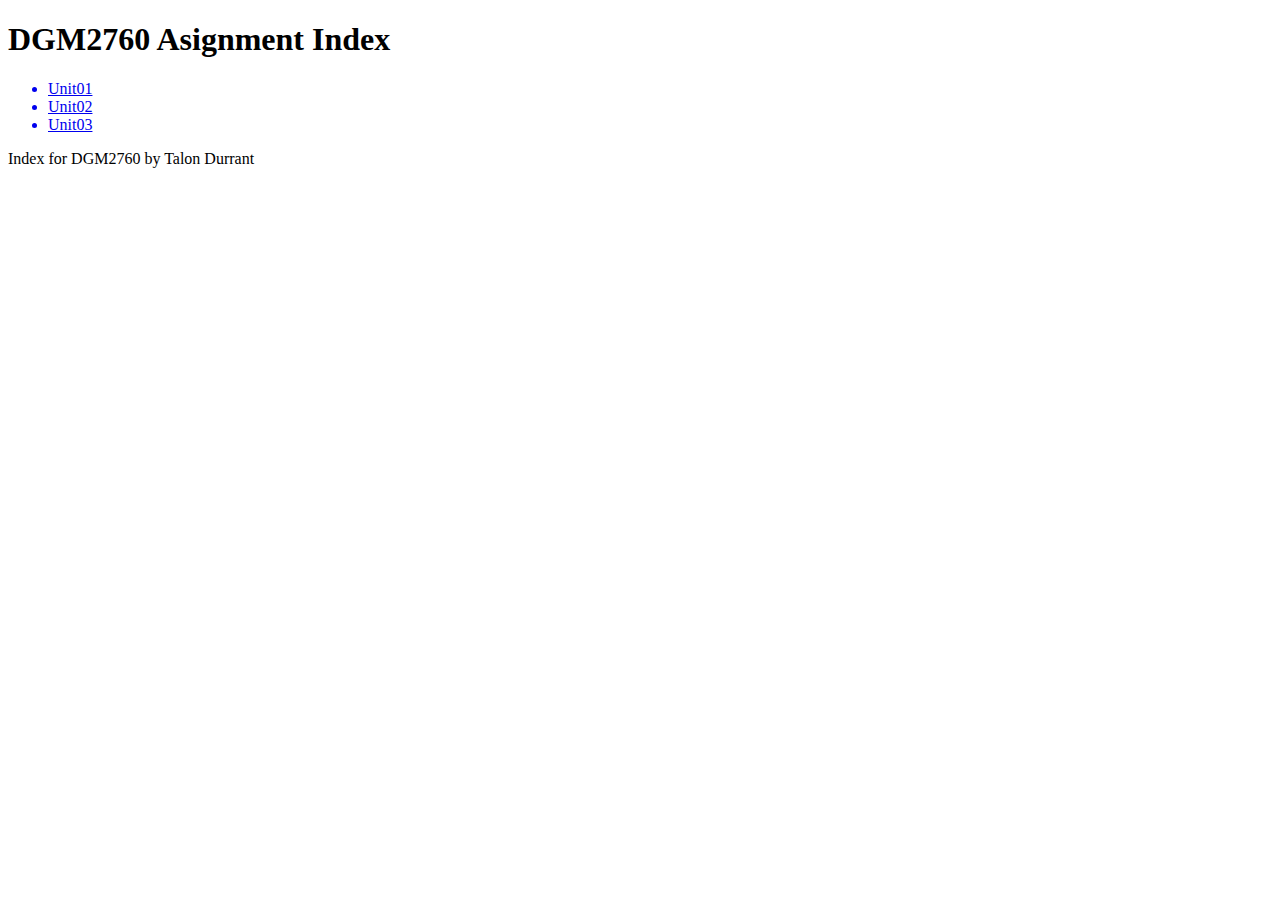
<file: index.html>
<!DOCTYPE html>
<html lang="en">
  <head>
    <meta charset="UTF-8" />
    <meta name="viewport" content="width=device-width, initial-scale=1.0" />
    <meta http-equiv="X-UA-Compatible" content="ie=edge" />

    <title>Talon Durrant - DGM2760</title>
  </head>
  <body>
    <header></header>
    <main>
      <h1>DGM2760 Asignment Index</h1>

      <ul>
        <a href="unit01/index.html" target="_blank"><li>Unit01</li></a>
        <a href="unit02/index.html" target="_blank"><li>Unit02</li></a>
        <a href="unit03/index.html" target="_blank"><li>Unit03</li></a>
      </ul>
    </main>
    <footer>
      <p>Index for DGM2760 by Talon Durrant</p>
    </footer>
  </body>
</html>
</file>
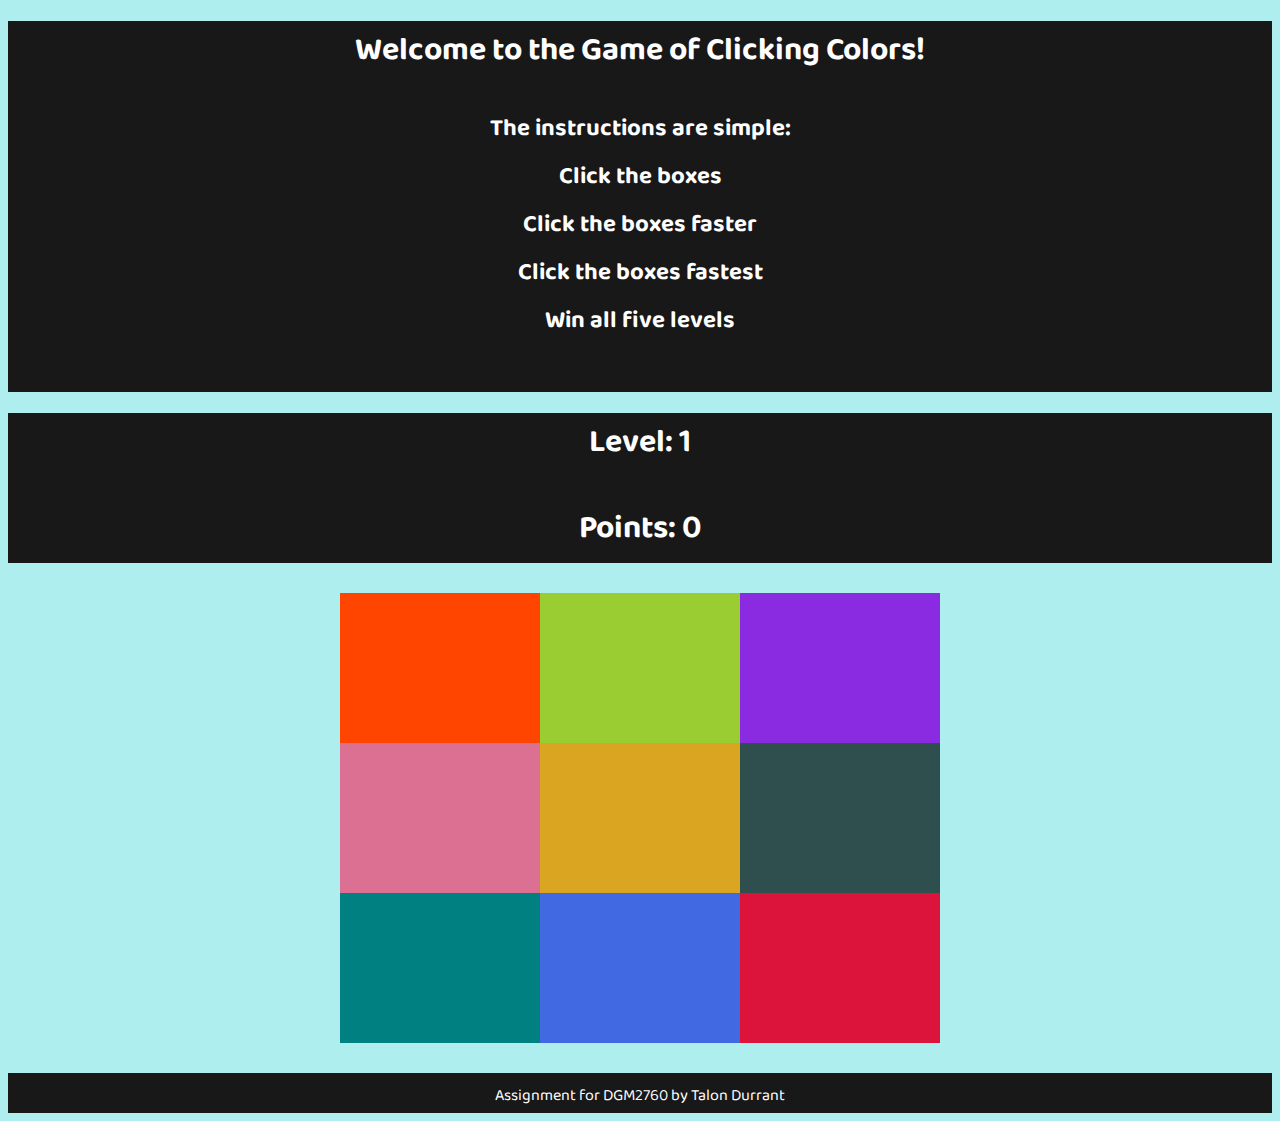
<file: FinalProject/index.html>
<!DOCTYPE html>
<html lang="en">

<head>
  <meta charset="UTF-8" />
  <meta name="viewport" content="width=device-width, initial-scale=1.0" />
  <meta http-equiv="X-UA-Compatible" content="ie=edge" />
  <link href="css/style.css" rel="stylesheet" type="text/css" />
  <link href="https://fonts.googleapis.com/css2?family=Baloo+Bhaina+2&display=swap" rel="stylesheet">
  <title>Final Project</title>
</head>

<body>
  <header>
    <h1>Welcome to the Game of Clicking Colors! <br>
      <h2>The instructions are simple: <br>
        Click the boxes<br>
        Click the boxes faster <br>
        Click the boxes fastest <br>
        Win all five levels <br>
      </h2>
  </header>
  <main>
    <div class="game-data">
      <h1 class="level"></h1>
      <h1 class="points"></h1>
    </div>
    <div class="container">
      <div class="item item--1"></div>
      <div class="item item--2"></div>
      <div class="item item--3"></div>
      <div class="item item--4"></div>
      <div class="item item--5"></div>
      <div class="item item--6"></div>
      <div class="item item--7"></div>
      <div class="item item--8"></div>
      <div class="item item--9"></div>
      <div class="winners-message">
        <h1 class="message">You've done it! Great Job.</h1>
        <h1 class="next-level-ready"></h1>
        <a href=""><img src="images/trophy.png" class="trophy"></a>
        <a class="next-level">Try the next level</a>
      </div>
    </div>

  </main>
  <footer>
    <p>Assignment for DGM2760 by Talon Durrant</p>
  </footer>
  <script type="text/javascript" src="js/main.js"></script>
</body>

</html>
</file>
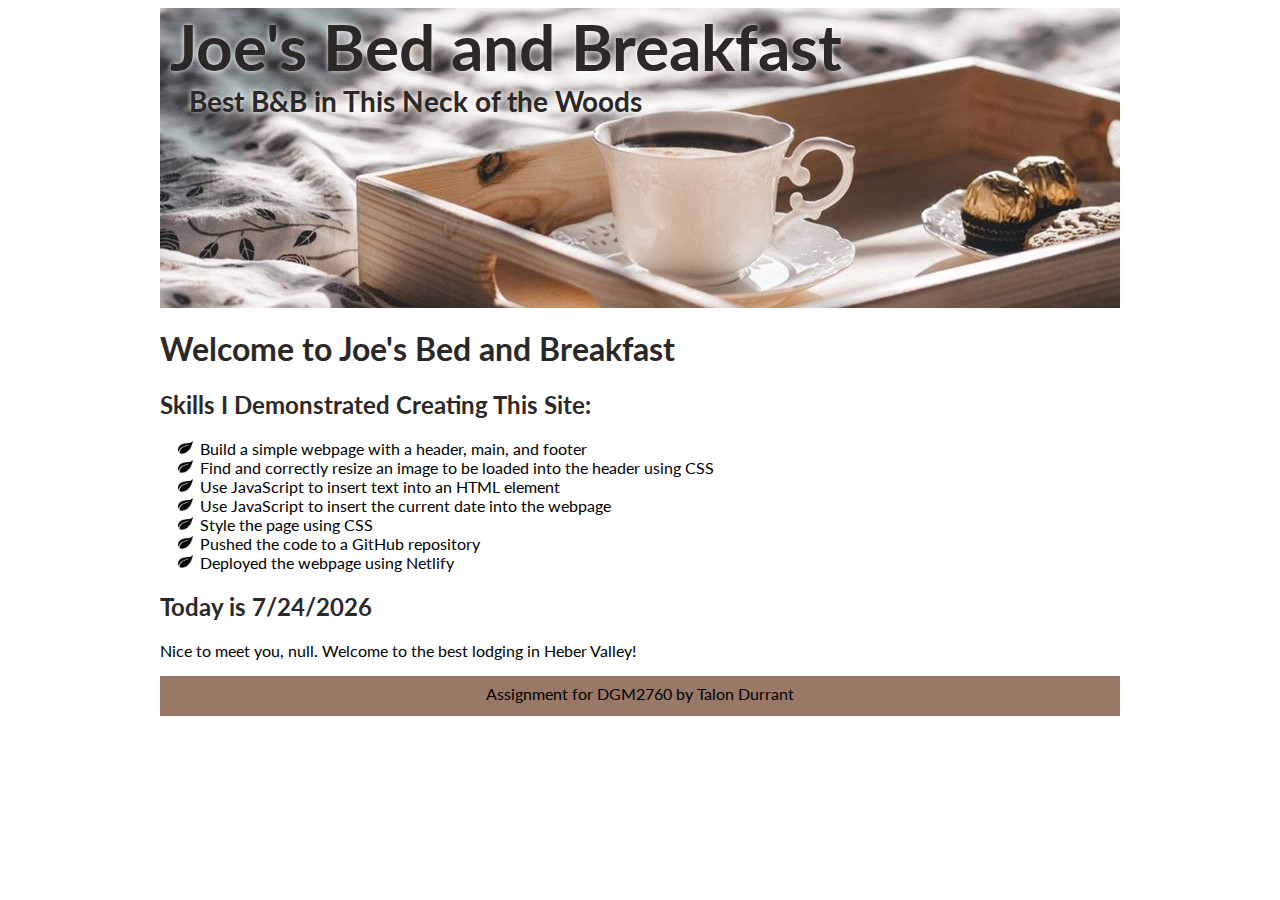
<file: Unit01/index.html>
<!DOCTYPE html>
<html lang="en">
<head>
    <meta charset="UTF-8">
    <meta name="viewport" content="width=device-width, initial-scale=1.0">
    <meta http-equiv="X-UA-Compatible" content="ie=edge">
    <link href="css/style.css" rel="stylesheet" type="text/css" />
    <link href="https://fonts.googleapis.com/css?family=Lato&display=swap" rel="stylesheet">
    <title>01 - Joe's Bed and Breakfast</title>
</head>
<body>
   <header>
        <h1 id="companyName"></h1>
        <h2></h2>
   </header>
   <main>
       <h1>Welcome to Joe's Bed and Breakfast</h1>
       <h2>Skills I Demonstrated Creating This Site:</h2>
       <ul>
           <li>Build a simple webpage with a header, main, and footer</li>
           <li>Find and correctly resize an image to be loaded into the header using CSS</li>
           <li>Use JavaScript to insert text into an HTML element</li>
           <li>Use JavaScript to insert the current date into the webpage</li>
           <li>Style the page using CSS</li>
           <li>Pushed the code to a GitHub repository</li>
           <li>Deployed the webpage using Netlify</li>
       </ul>
       <h2>
           Today is 
           <script>
               let theDate = new Date()
               document.write(theDate.toLocaleDateString())
           </script>

       </h2>

       <p id="greeting"></p>
   </main>
   <footer>
       <p>Assignment for DGM2760 by Talon Durrant</p>
   </footer>
   <script type="text/javascript" src="js/main.js"></script> 
</body>
</html>
</file>
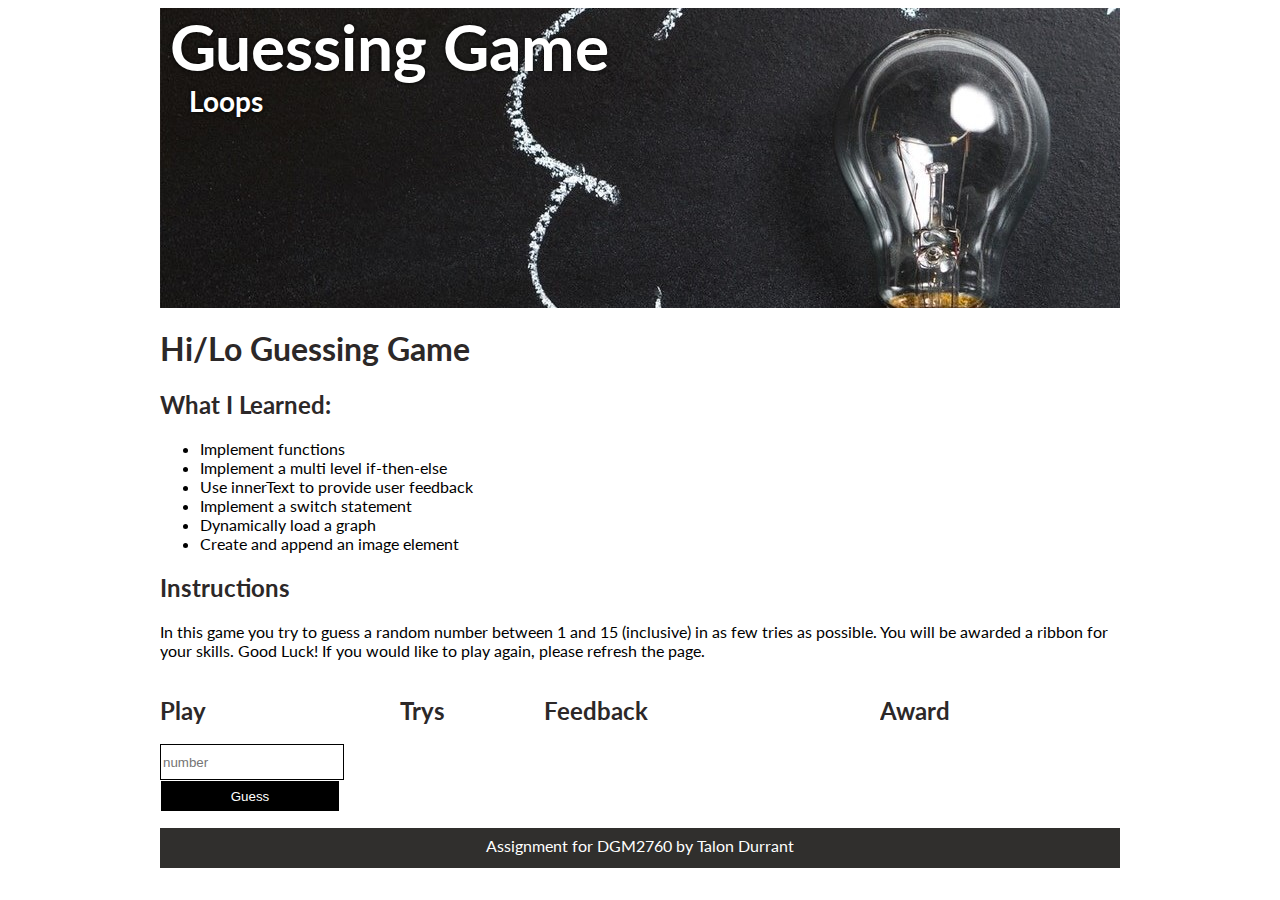
<file: Unit03/index.html>
<!DOCTYPE html>
<html lang="en">
  <head>
    <meta charset="UTF-8" />
    <meta name="viewport" content="width=device-width, initial-scale=1.0" />
    <meta http-equiv="X-UA-Compatible" content="ie=edge" />
    <link href="css/style.css" rel="stylesheet" type="text/css" />
    <link
      href="https://fonts.googleapis.com/css?family=Lato&display=swap"
      rel="stylesheet"
    />
    <title>03 - Guessing Game</title>
  </head>
  <body>
    <header>
      <h1></h1>
      <h2></h2>
    </header>
    <main>
      <h1>Hi/Lo Guessing Game</h1>
      <h2>What I Learned:</h2>
      <ul>
        <li>Implement functions</li>
        <li>Implement a multi level if-then-else</li>
        <li>Use innerText to provide user feedback</li>
        <li>Implement a switch statement</li>
        <li>Dynamically load a graph</li>
        <li>Create and append an image element</li>
      </ul>

      <h2>Instructions</h2>
      <p>
        In this game you try to guess a random number between 1 and 15 (inclusive) in as few
        tries as possible. You will be awarded a ribbon for your skills. Good
        Luck! If you would like to play again, please refresh the page.
      </p>

      <div class="game">
      <div class="play">
        <h2>Play</h2>
        <input id="guess" type="number" placeholder="number" />
        <button onclick="evalGuess()">Guess</button>
      </div>
      <div class="trys">
        <h2>Trys</h2>
        <p></p>
      </div>
      <div class="feedback">
        <h2>Feedback</h2>
        <p></p>
      </div>
      <div class="award">
        <h2>Award</h2>
      </div>
    </div>
    </main>
    <footer>
      <p>Assignment for DGM2760 by Talon Durrant</p>
    </footer>
    <script type="text/javascript" src="js/main.js"></script>
  </body>
</html>
</file>
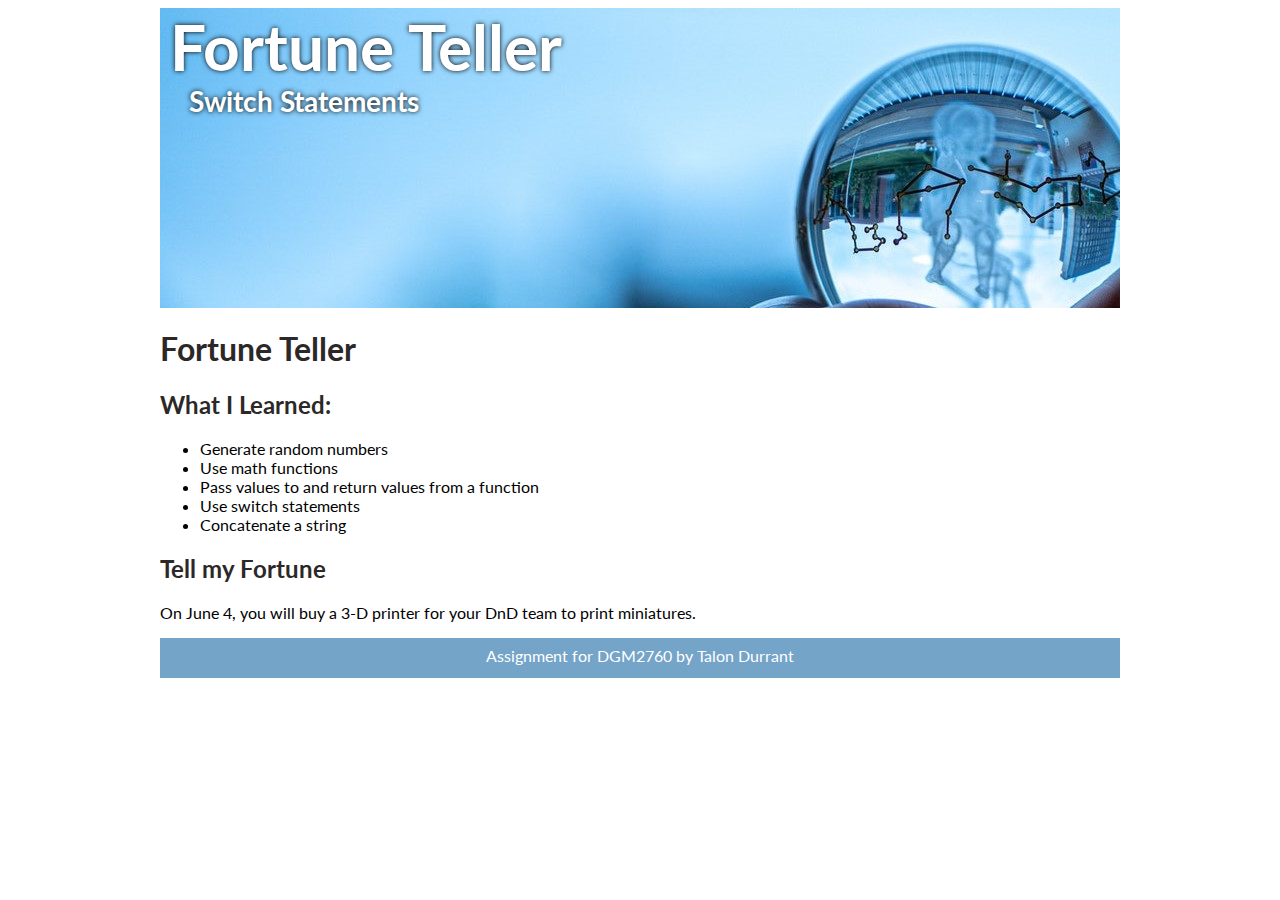
<file: Unit04/index.html>
<!DOCTYPE html>
<html lang="en">
  <head>
    <meta charset="UTF-8" />
    <meta name="viewport" content="width=device-width, initial-scale=1.0" />
    <meta http-equiv="X-UA-Compatible" content="ie=edge" />
    <link href="css/style.css" rel="stylesheet" type="text/css" />
    <link
      href="https://fonts.googleapis.com/css?family=Lato&display=swap"
      rel="stylesheet"
    />
    <title>04 - Fortune Teller</title>
  </head>
  <body>
    <header>
      <h1></h1>
      <h2></h2>
    </header>
    <main>
      <h1>Fortune Teller</h1>
      <h2>What I Learned:</h2>
      <ul>
        <li>Generate random numbers</li>
        <li>Use math functions</li>
        <li>Pass values to and return values from a function</li>
        <li>Use switch statements</li>
        <li>Concatenate a string</li>
      </ul>

      <h2>Tell my Fortune</h2>
      <p id="fortune"></p>
    </main>
    <footer>
      <p>Assignment for DGM2760 by Talon Durrant</p>
    </footer>
    <script type="text/javascript" src="js/main.js"></script>
  </body>
</html>
</file>
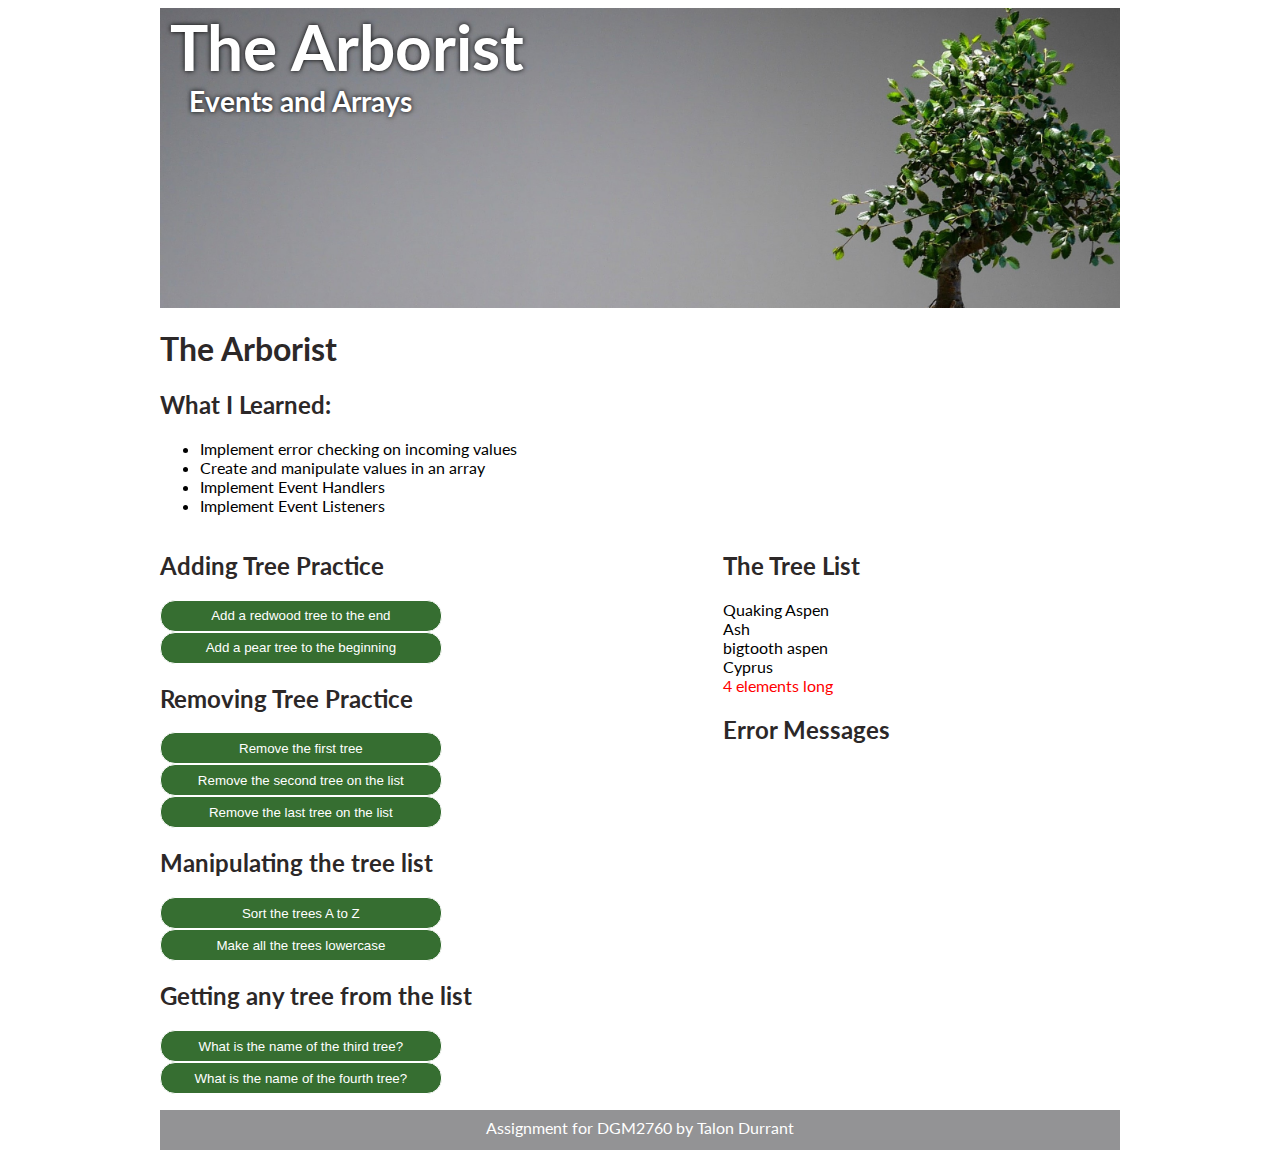
<file: Unit05/index.html>
<!DOCTYPE html>
<html lang="en">
  <head>
    <meta charset="UTF-8" />
    <meta name="viewport" content="width=device-width, initial-scale=1.0" />
    <meta http-equiv="X-UA-Compatible" content="ie=edge" />
    <link href="css/style.css" rel="stylesheet" type="text/css" />
    <link
      href="https://fonts.googleapis.com/css?family=Lato&display=swap"
      rel="stylesheet"
    />
    <title>05 - The Arborist</title>
  </head>
  <body>
    <header>
      <h1></h1>
      <h2></h2>
    </header>
    <main>
      <h1>The Arborist</h1>
      <h2>What I Learned:</h2>
      <ul>
        <li>Implement error checking on incoming values</li>
        <li>Create and manipulate values in an array</li>
        <li>Implement Event Handlers</li>
        <li>Implement Event Listeners</li>
      </ul>
      <div class="flex">
        <div>
          <h2>Adding Tree Practice</h2>
          <button id="add_redwood">Add a redwood tree to the end</button>
          <button id="add_pear">Add a pear tree to the beginning</button>

          <h2>Removing Tree Practice</h2>
          <button id="remove_tree1">Remove the first tree</button>
          <button id="remove_tree2">Remove the second tree on the list</button>
          <button id="remove_treeLast">Remove the last tree on the list</button>

          <h2>Manipulating the tree list</h2>
          <button id="sortTrees">Sort the trees A to Z</button>
          <button id="lowerTrees">Make all the trees lowercase</button>

          <h2>Getting any tree from the list</h2>
          <button id="showName3">What is the name of the third tree?</button>
          <button id="showName4">What is the name of the fourth tree?</button>
        </div>
        <div>
          <h2>The Tree List</h2>
          <div id="displayResults"></div>
          <h2>Error Messages</h2>
          <div id="error"></div>
        </div>
      </div>
    </main>
    <footer>
      <p>Assignment for DGM2760 by Talon Durrant</p>
    </footer>
    <script type="text/javascript" src="js/main.js"></script>
  </body>
</html>
</file>
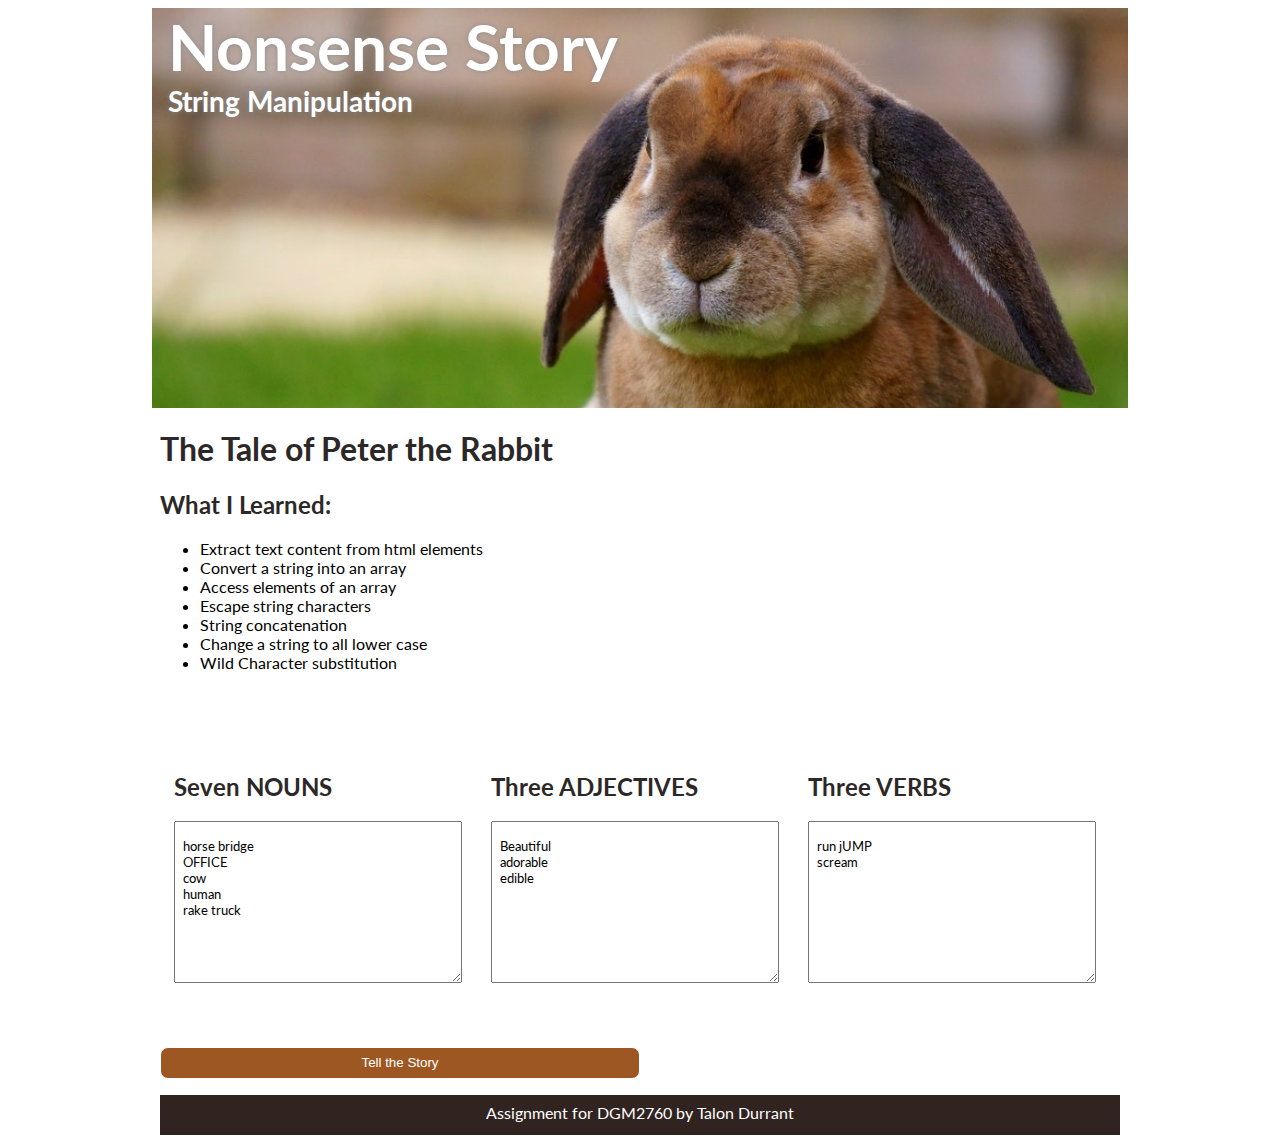
<file: Unit06/index.html>
<!DOCTYPE html>
<html lang="en">
  <head>
    <meta charset="UTF-8" />
    <meta name="viewport" content="width=device-width, initial-scale=1.0" />
    <meta http-equiv="X-UA-Compatible" content="ie=edge" />
    <link href="css/style.css" rel="stylesheet" type="text/css" />
    <link
      href="https://fonts.googleapis.com/css?family=Lato&display=swap"
      rel="stylesheet"
    />
    <title>06 - Nonsense Story</title>
  </head>
  <body>
    <header>
      <h1></h1>
      <h2></h2>
    </header>
    <main>
      <h1>The Tale of Peter the Rabbit</h1>
      <h2>What I Learned:</h2>
      <ul>
        <li>Extract text content from html elements</li>
        <li>Convert a string into an array</li>
        <li>Access elements of an array</li>
        <li>Escape string characters</li>
        <li>String concatenation</li>
        <li>Change a string to all lower case</li>
        <li>Wild Character substitution</li>
      </ul>
      <div class="flex-container">
      <div class="flex">
        <h2>Seven NOUNS</h2>
          <textarea id="noun">
horse bridge
OFFICE
cow
human
rake truck

          </textarea>
      </div>
      <div class="flex">
        <h2>Three ADJECTIVES</h2>
          <textarea id="adjective">
Beautiful
adorable
edible
      
          </textarea>
      </div>
      <div class="flex">
        <h2>Three VERBS</h2>
          <textarea id="verb">
run jUMP
scream
            
          </textarea>
      </div>
      </div>
        <button onclick="tellStory()">Tell the Story</button>

<p id="story"></p>

    </main>
    <footer>
      <p>Assignment for DGM2760 by Talon Durrant</p>
    </footer>
    <script type="text/javascript" src="js/main.js"></script>
  </body>
</html>
</file>
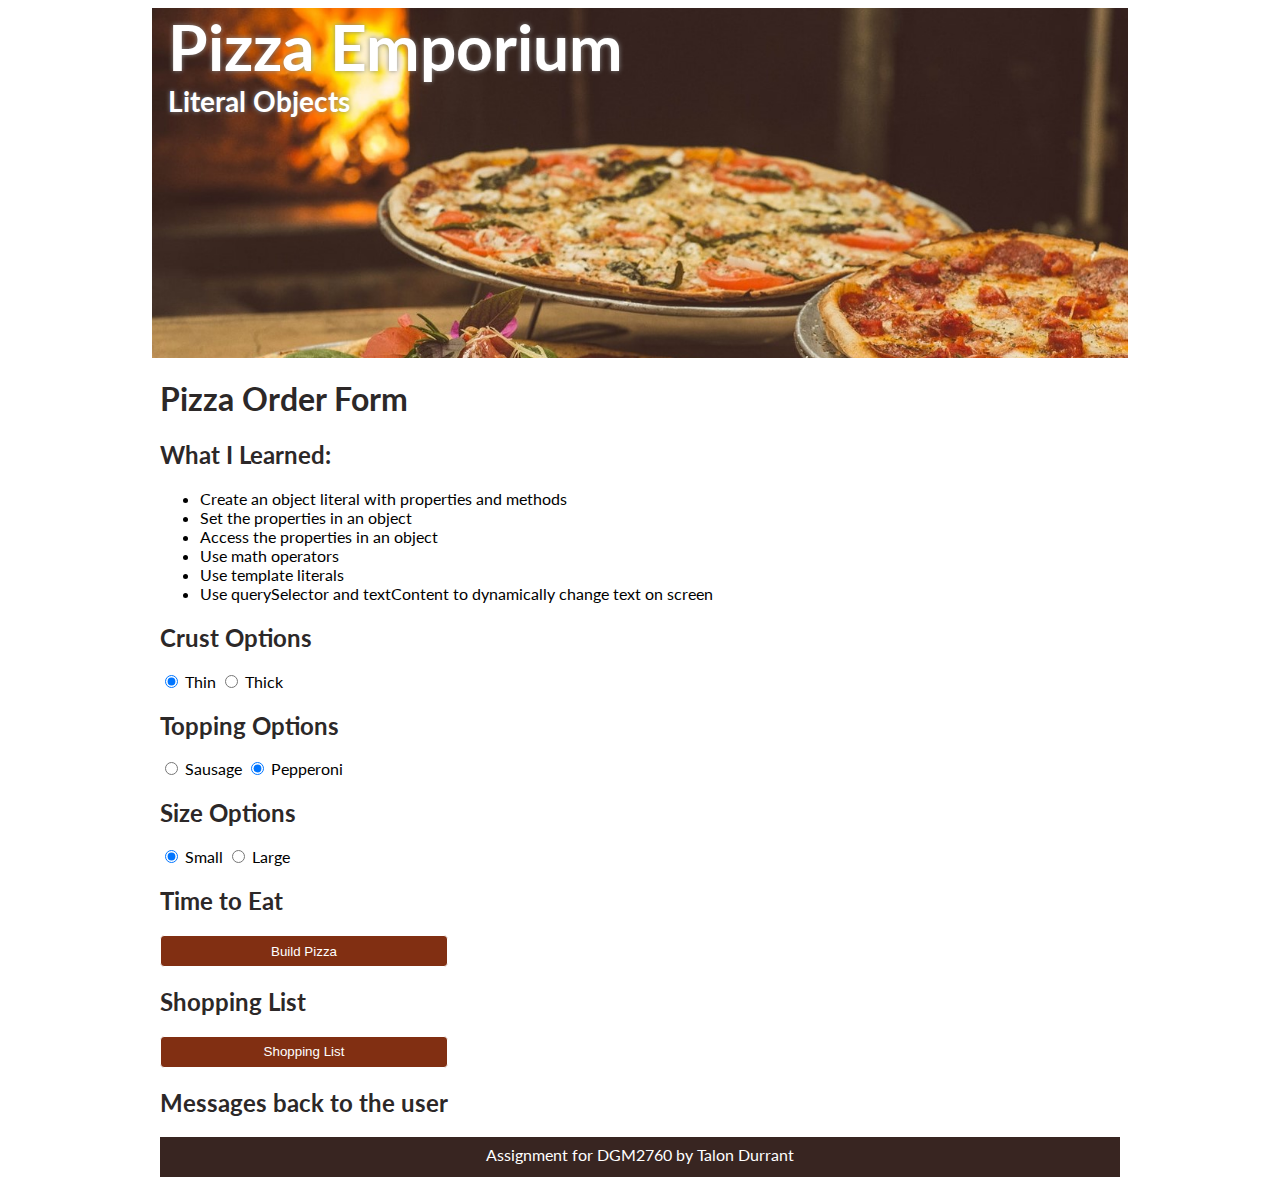
<file: Unit07/index.html>
<!DOCTYPE html>
<html lang="en">
  <head>
    <meta charset="UTF-8" />
    <meta name="viewport" content="width=device-width, initial-scale=1.0" />
    <meta http-equiv="X-UA-Compatible" content="ie=edge" />
    <link href="css/style.css" rel="stylesheet" type="text/css" />
    <link
      href="https://fonts.googleapis.com/css?family=Lato&display=swap"
      rel="stylesheet"
    />
    <title>07 - Pizza Emporium</title>
  </head>
  <body>
    <header>
      <h1></h1>
      <h2></h2>
    </header>
    <main>
      <h1>Pizza Order Form</h1>
      <h2>What I Learned:</h2>
      <ul>
        <li>Create an object literal with properties and methods</li>
        <li>Set the properties in an object</li>
        <li>Access the properties in an object</li>
        <li>Use math operators</li>
        <li>Use template literals</li>
        <li>Use querySelector and textContent to dynamically change text on screen</li>
      </ul>
        <h2>Crust Options</h2>
        <input type="radio" id="thin" name="crust" value="thin" checked>
          <label for="thin">Thin</label>
          <input type="radio" id="thick" name="crust" value="thick">
          <label for="thick">Thick</label>
          <h2>Topping Options</h2>
          <input type="radio" id="sausage" name="topping" value="sausage">
            <label for="thin">Sausage</label>
            <input type="radio" id="pepperoni" name="topping" value="pepperoni" checked>
            <label for="thick">Pepperoni</label>
            <h2>Size Options</h2>
        <input type="radio" id="small" name="size" value="small" checked>
          <label for="thin">Small</label>
          <input type="radio" id="large" name="size" value="large">
          <label for="thick">Large</label>

        <h2>Time to Eat</h2>
        <button id="buildPizza">Build Pizza</button>
        <h2>Shopping List</h2>
        <button id="shoppingList">Shopping List</button>
        <h2>Messages back to the user</h2>
        <p id="message"></p>
    </main>
    <footer>
      <p>Assignment for DGM2760 by Talon Durrant</p>
    </footer>
    <script type="text/javascript" src="js/main.js"></script>
  </body>
</html>
</file>
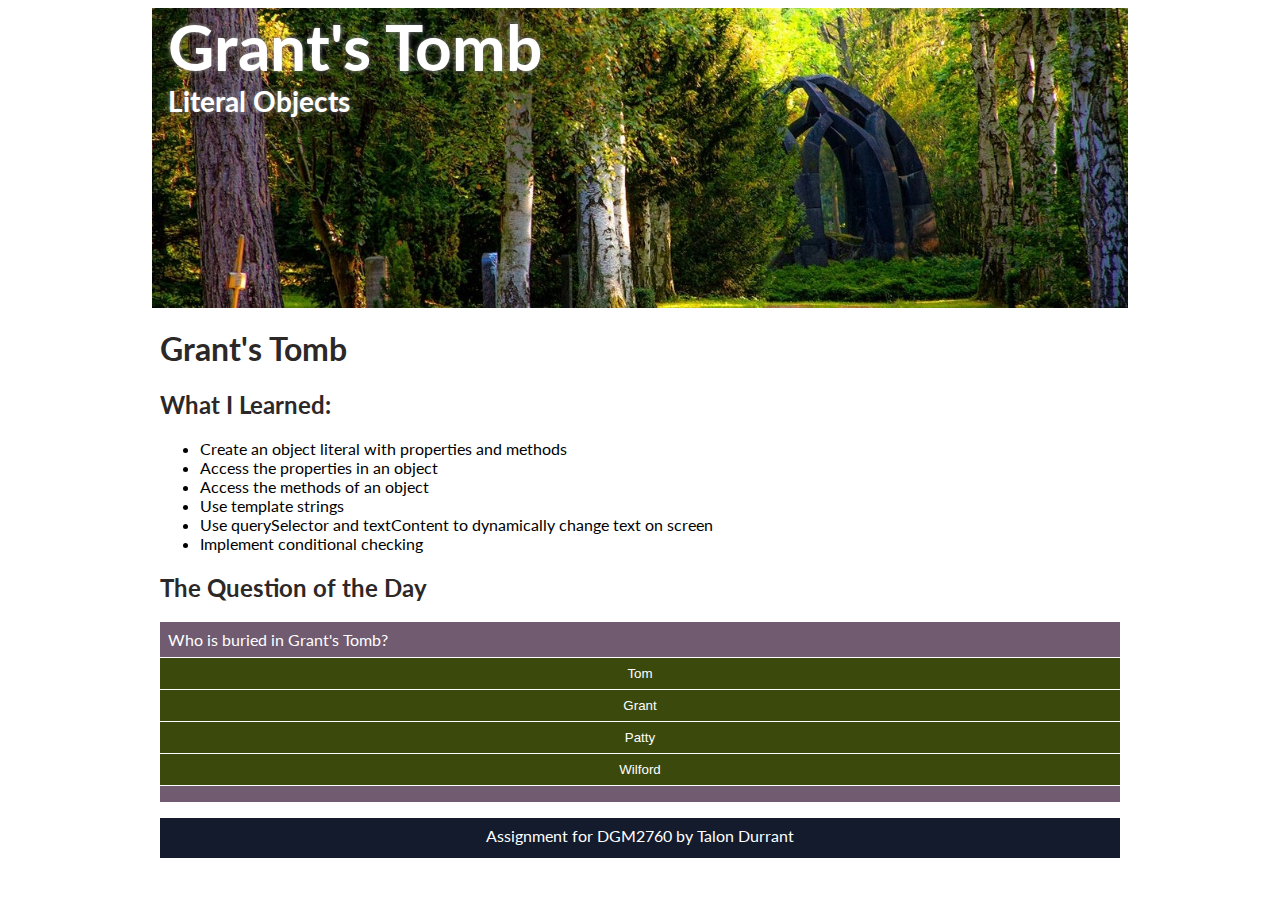
<file: Unit08/index.html>
<!DOCTYPE html>
<html lang="en">
  <head>
    <meta charset="UTF-8" />
    <meta name="viewport" content="width=device-width, initial-scale=1.0" />
    <meta http-equiv="X-UA-Compatible" content="ie=edge" />
    <link href="css/style.css" rel="stylesheet" type="text/css" />
    <link
      href="https://fonts.googleapis.com/css?family=Lato&display=swap"
      rel="stylesheet"
    />
    <title>08 - Grant's Tomb</title>
  </head>
  <body>
    <header>
      <h1></h1>
      <h2></h2>
    </header>
    <main>
      <h1>Grant's Tomb</h1>
      <h2>What I Learned:</h2>
      <ul>
        <li>Create an object literal with properties and methods</li>
        <li>Access the properties in an object</li>
        <li>Access the methods of an object</li>
        <li>Use template strings</li>
        <li>Use querySelector and textContent to dynamically change text on screen</li>
        <li>Implement conditional checking</li>
      </ul>

        <h2>The Question of the Day</h2>

        <div id="stem"></div>
          <button class="answer1"></button>
          <button class="answer2"></button>
          <button class="answer3"></button>
          <button class="answer4"></button>
          <div class="feedback"></div>
  

    </main>
    <footer>
      <p>Assignment for DGM2760 by Talon Durrant</p>
    </footer>
    <script type="text/javascript" src="js/main.js"></script>
  </body>
</html>
</file>
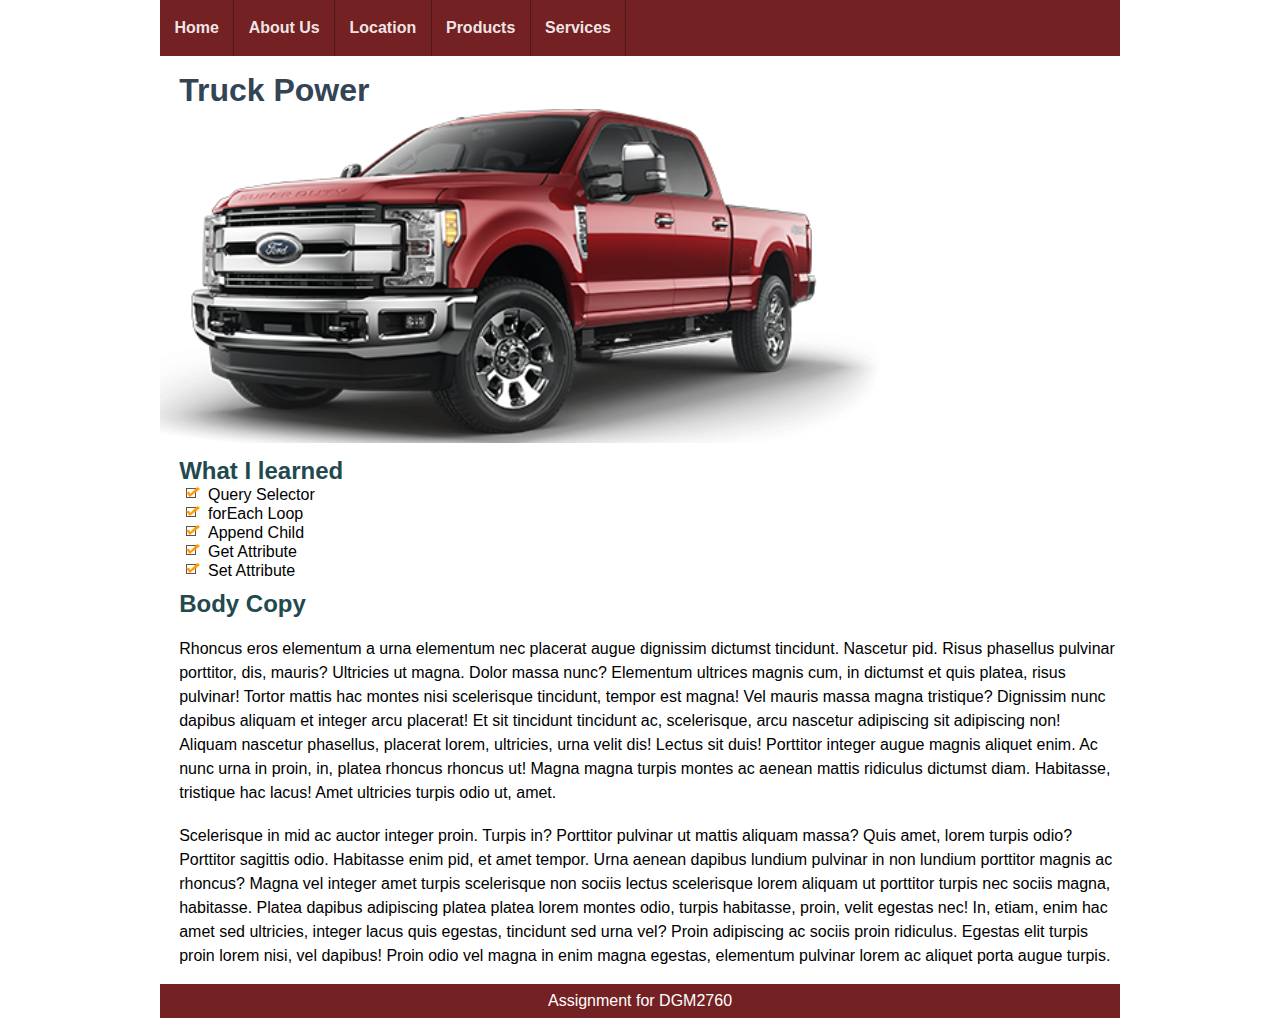
<file: Unit09/index.html>
<!doctype html>
<html>
<head>
<!-- TELLS PHONES NOT TO LIE ABOUT THEIR WIDTH -->
<meta name="viewport" content="width=device-width, initial-scale=1, maximum-scale=1">
<meta charset="UTF-8">
<title>09 - Menu Duplication</title>
<link href="css/styles.css" rel="stylesheet" type="text/css">

</head>

<body>
<div class="smallMenuLink"><a href="#smallNavArea">MENU</a></div>


<nav>
<ul id="primaryNavigation">
<li><a href="index.html">Home</a></li>
<li><a href="about.html">About Us</a></li>
<li><a href="location.html">Location</a></li>
<li><a href="products.html">Products</a></li>
<li><a href="services.html">Services</a></li>
</ul>
<div class="keepOpen"></div>
</nav>


<main>
<h1>Truck Power</h1>
<img class="myPhoto" src="images/truck.png">
<h2>What I learned</h2>
<ul class="objectives">
<li>Query Selector</li>
<li>forEach Loop</li>
<li>Append Child</li>
<li>Get Attribute</li>
<li>Set Attribute</li>
</ul>

<h2>Body Copy</h2>
<p>Rhoncus eros elementum a urna elementum nec placerat augue dignissim dictumst tincidunt. Nascetur pid. Risus phasellus pulvinar porttitor, dis, mauris? Ultricies ut magna. Dolor massa nunc? Elementum ultrices magnis cum, in dictumst et quis platea, risus pulvinar! Tortor mattis hac montes nisi scelerisque tincidunt, tempor est magna! Vel mauris massa magna tristique? Dignissim nunc dapibus aliquam et integer arcu placerat! Et sit tincidunt tincidunt ac, scelerisque, arcu nascetur adipiscing sit adipiscing non! Aliquam nascetur phasellus, placerat lorem, ultricies, urna velit dis! Lectus sit duis! Porttitor integer augue magnis aliquet enim. Ac nunc urna in proin, in, platea rhoncus rhoncus ut! Magna magna turpis montes ac aenean mattis ridiculus dictumst diam. Habitasse, tristique hac lacus! Amet ultricies turpis odio ut, amet.</p>

<p>Scelerisque in mid ac auctor integer proin. Turpis in? Porttitor pulvinar ut mattis aliquam massa? Quis amet, lorem turpis odio? Porttitor sagittis odio. Habitasse enim pid, et amet tempor. Urna aenean dapibus lundium pulvinar in non lundium porttitor magnis ac rhoncus? Magna vel integer amet turpis scelerisque non sociis lectus scelerisque lorem aliquam ut porttitor turpis nec sociis magna, habitasse. Platea dapibus adipiscing platea platea lorem montes odio, turpis habitasse, proin, velit egestas nec! In, etiam, enim hac amet sed ultricies, integer lacus quis egestas, tincidunt sed urna vel? Proin adipiscing ac sociis proin ridiculus. Egestas elit turpis proin lorem nisi, vel dapibus! Proin odio vel magna in enim magna egestas, elementum pulvinar lorem ac aliquet porta augue turpis.</p>



</main>
<nav id="smallNavArea"></nav>
<footer>
<p>Assignment for DGM2760</p>
</footer>

</body>
<script type="text/javascript" src="js/main.js"></script>
</html>
</file>
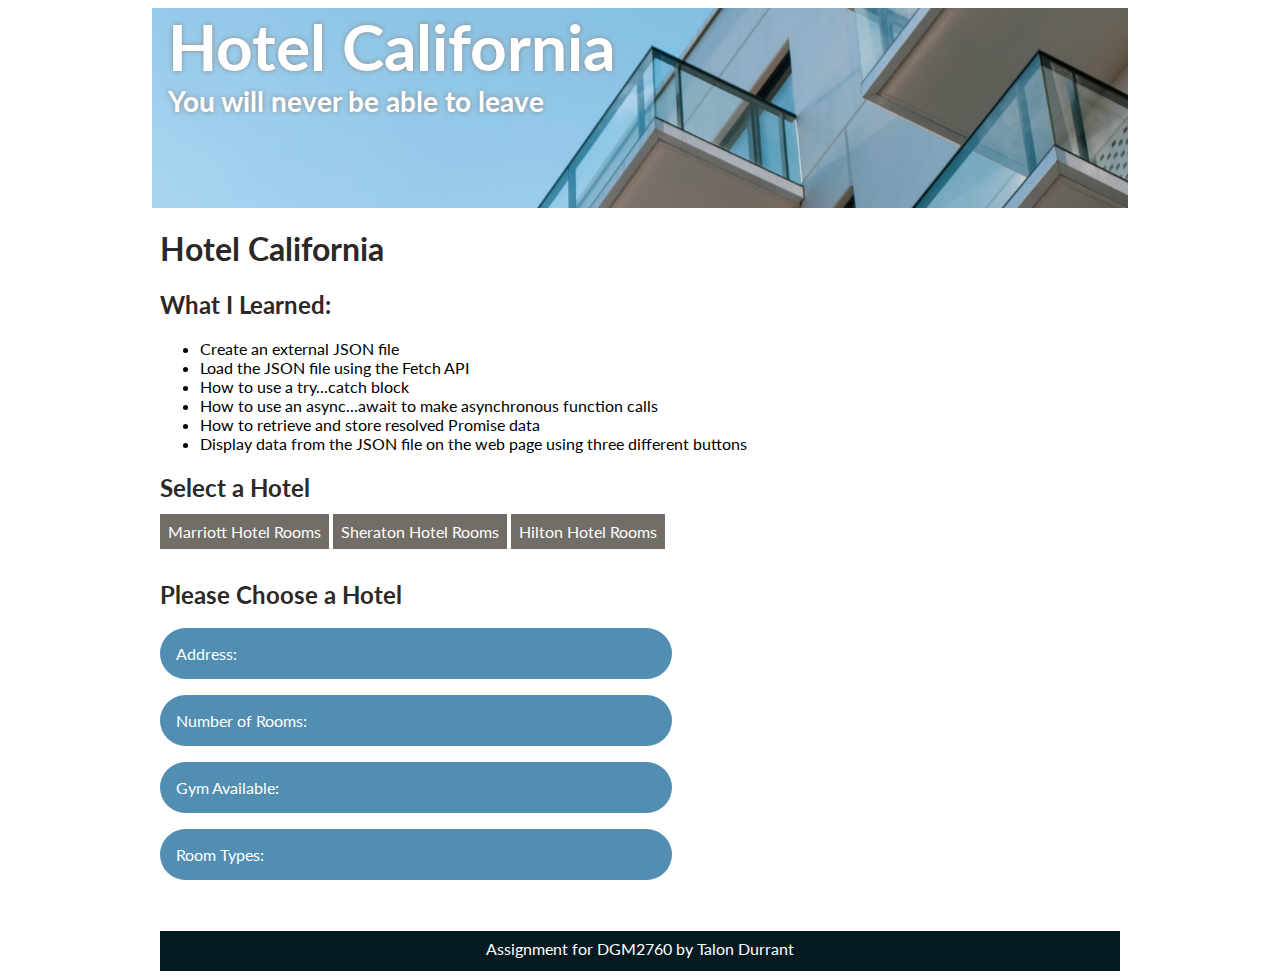
<file: Unit10/index.html>
<!DOCTYPE html>
<html lang="en">
  <head>
    <meta charset="UTF-8" />
    <meta name="viewport" content="width=device-width, initial-scale=1.0" />
    <meta http-equiv="X-UA-Compatible" content="ie=edge" />
    <link href="css/style.css" rel="stylesheet" type="text/css" />
    <link
      href="https://fonts.googleapis.com/css?family=Lato&display=swap"
      rel="stylesheet"
    />
    <title>10 - Hotel California</title>
  </head>
  <body>
    <header>
      <h1></h1>
      <h2></h2>
    </header>
    <main>
      <h1>Hotel California</h1>
      <h2>What I Learned:</h2>
      <ul>
        <li>Create an external JSON file</li>
        <li>Load the JSON file using the Fetch API</li>
        <li>How to use a try...catch block</li>
        <li>How to use an async...await to make asynchronous function calls</li>
        <li>How to retrieve and store resolved Promise data</li>
        <li>Display data from the JSON file on the web page using three different buttons</li>
      </ul>

        <h2>Select a Hotel</h2>
      <ul class="hotels">
        <li><a href="#" id="marriott">Marriott Hotel Rooms</a></li>
        <li><a href="#" id="sheraton">Sheraton Hotel Rooms</a></li>
        <li><a href="#" id="hilton">Hilton Hotel Rooms</a></li>
      </ul>

      <br>
      <h2 id="hotelName">Please Choose a Hotel</h2>
      <p class="style">Address: <span id="address"></span></p>
        <p class="style">Number of Rooms: <span id="rooms"></span></p>
       <p class="style">Gym Available: <span id="gym"></span></p>   
        <p class="style">Room Types: <span id="type"></span></p>
        

      <img id="picture">

  

    </main>
    <footer>
      <p>Assignment for DGM2760 by Talon Durrant</p>
    </footer>
    <script type="text/javascript" src="js/main.js"></script>
  </body>
</html>
</file>
<file: FinalProject/css/style.css>
header {
  background-color: rgb(24, 24, 24);
  text-align: center;
  color: white;
  padding-bottom: 25px;
}

div.game-data {
  background-color: rgb(24, 24, 24);
  text-align: center;
  color: white;
}

body {
  font-family: "Baloo Bhaina 2", sans-serif;
  background-color: paleturquoise;
}

.container {
  margin: 30px auto;
  background-color: #ddd;
  width: 600px;
  display: grid;
  grid-template-rows: repeat(3, 150px);
  grid-template-columns: repeat(3, 200px);
}

.winners-message {
  grid-column: 1 / 4;
  grid-row: 1 / 4;
  background-color: rgb(24, 24, 24);
  color: white;
  z-index: 1;
  padding: 25px;
  display: flex;
  flex-direction: column;
  align-items: center;
  text-align: center;
}

.trophy {
  height: 150px;
}

a.next-level {
  border: none;
  background-color: rgb(24, 24, 24);
  color: white;
  border: 2px solid white;

  padding: 20px;
  margin: 20px;
  border-radius: 100px;
  font-family: "Baloo Bhaina 2", sans-serif;
  font-size: 18px;
  font-weight: bold;
  text-transform: uppercase;
}

a.next-level:hover {
  cursor: pointer;
  background-color: white;
  color: black;

  box-shadow: 0 0 10px black;
}

a.next-level:visited,
a.next-level:active {
  transform: translateY(2px);
}

.displayed {
  display: none;
}

.clicked {
  background-color: rgb(24, 24, 24) !important;
}

.item {
  padding: 10px;
  color: white;
  font-family: sans-serif;
  font-size: 30px;
}

.item:hover {
  opacity: 0.95;
}

.item--1 {
  background-color: orangered;
  grid-column: 1 / 2;
  grid-row: 1 / 2;
}

.item--2 {
  background-color: yellowgreen;
  grid-column: 2 / 3;
  grid-row: 1 / 2;
}

.item--3 {
  background-color: blueviolet;
  grid-column: 3 / 4;
  grid-row: 1 / 2;
}

.item--4 {
  background-color: palevioletred;
  grid-column: 1 / 2;
  grid-row: 2 / 3;
}

.item--5 {
  background-color: goldenrod;
  grid-column: 2 / 3;
  grid-row: 2 / 3;
}

.item--6 {
  background-color: darkslategray;
  grid-column: 3 / 4;
  grid-row: 2 / 3;
}

.item--7 {
  background-color: teal;
  grid-column: 1 / 2;
  grid-row: 3 / 4;
}

.item--8 {
  background-color: royalblue;
  grid-column: 2 / 3;
  grid-row: 3 / 4;
}

.item--9 {
  background-color: crimson;
  grid-column: 3 / 4;
  grid-row: 3 / 4;
}

footer {
  background-color: rgb(24, 24, 24);
  text-align: center;
  height: 40px;
  color: white;
}

footer p {
  padding: 8px;
}
</file>
<file: Unit01/css/style.css>
body {
    font-family: 'Lato', sans-serif;
}

header {
    max-width: 960px;
    margin: 0 auto;
    background-image: url(../images/header.jpg);
    height: 300px;
}

main, footer {
    max-width: 960px;
    margin: 0 auto;
}

header h1 {
    text-shadow: 0 0 5px white;
    font-size: 4rem;
    padding-left: 1%;
    margin: 0;
    color: #2C2828;
}

header h2 {
    text-shadow: 0 0 5px white;
    margin: 0;
    font-size: 1.74rem;
    padding-left: 3%;
    color: #2C2828;
}

main h1, main h2 {
    color: #2C2828;
}

ul {
    list-style-image: url(../images/leaf.jpg);
}

ul li {
    margin: 0;
    padding: 0;
}

footer {
    background-color: #997867;
    text-align: center;
    height: 40px;
}

footer p {
    padding: 8px;
}
</file>
<file: Unit03/css/style.css>
body {
    font-family: 'Lato', sans-serif;
}

header {
    max-width: 960px;
    margin: 0 auto;
    background-image: url(../images/guessing-game-header.jpg);
    height: 300px;
}

main, footer {
    max-width: 960px;
    margin: 0 auto;
}

header h1 {
    text-shadow: 0 0 5px black;
    font-size: 4rem;
    padding-left: 1%;
    margin: 0;
    color: white;
}

header h2 {
    text-shadow: 0 0 5px black;
    margin: 0;
    font-size: 1.74rem;
    padding-left: 3%;
    color: white;
}

main h1, main h2 {
    color: #2C2828;
}

ul li {
    margin: 0;
    padding: 0;
}

div.game {
    display: flex;
    max-height: 421px;
}

.play {
display: flex;
width: 25%;
flex-direction: column;
}

.trys {
    display: flex;
    width: 15%;
    flex-direction: column;
}

.feedback {
    display: flex;
    width: 35%;
    flex-direction: column;
}

.award {
    display: flex;
    width: 25%;
    flex-direction: column;
    overflow: hidden;
}

button {
    width: 75%;
    background-color: black;
    border: 1px solid white;
    color: white;
    height: 2rem;
}

button:hover {
    background-color: white;
    border: 1px solid black;
    color: black;   
}

#guess {
    width: 74%;
    border: 1px solid black;
    height: 2rem;
}

footer {
    background-color: #302f2d;
    text-align: center;
    height: 40px;
    color: white;
}

footer p {
    padding: 8px;
}
</file>
<file: Unit04/css/style.css>
body {
    font-family: 'Lato', sans-serif;
}

header {
    max-width: 960px;
    margin: 0 auto;
    background-image: url(../images/fortune-teller.jpg);
    height: 300px;
}

main, footer {
    max-width: 960px;
    margin: 0 auto;
}

header h1 {
    text-shadow: 0 0 5px black;
    font-size: 4rem;
    padding-left: 1%;
    margin: 0;
    color: white;
}

header h2 {
    text-shadow: 0 0 5px black;
    margin: 0;
    font-size: 1.74rem;
    padding-left: 3%;
    color: white;
}

main h1, main h2 {
    color: #2C2828;
}

ul li {
    margin: 0;
    padding: 0;
}

div.game {
    display: flex;
    max-height: 421px;
}

.play {
display: flex;
width: 25%;
flex-direction: column;
}

.trys {
    display: flex;
    width: 15%;
    flex-direction: column;
}

.feedback {
    display: flex;
    width: 35%;
    flex-direction: column;
}

.award {
    display: flex;
    width: 25%;
    flex-direction: column;
    overflow: hidden;
}

button {
    width: 75%;
    background-color: black;
    border: 1px solid white;
    color: white;
    height: 2rem;
}

button:hover {
    background-color: white;
    border: 1px solid black;
    color: black;   
}

#guess {
    width: 74%;
    border: 1px solid black;
    height: 2rem;
}

footer {
    background-color: #75a4c9;
    text-align: center;
    height: 40px;
    color: white;
}

footer p {
    padding: 8px;
}
</file>
<file: Unit05/css/style.css>
body {
    font-family: 'Lato', sans-serif;
}

header {
    max-width: 960px;
    margin: 0 auto;
    background-image: url(../images/arborist.jpg);
    background-size: cover;
    height: 300px;
}

main, footer {
    max-width: 960px;
    margin: 0 auto;
}

header h1 {
    text-shadow: 0 0 5px black;
    font-size: 4rem;
    padding-left: 1%;
    margin: 0;
    color: white;
}

header h2 {
    text-shadow: 0 0 5px black;
    margin: 0;
    font-size: 1.74rem;
    padding-left: 3%;
    color: white;
}

main h1, main h2 {
    color: #2C2828;
}

ul li {
    margin: 0;
    padding: 0;
}

div.flex {
    width: 100%;
    display: flex;
    flex-direction: row;
}

button {
    width: 50%;
    background-color: #366e31;
    border: 1px solid white;
    color: white;
    height: 2rem;
    border-radius: 15px;
}

button:hover {
    background-color: white;
    border: 1px solid #366e31;
    color: #366e31;   
}

div#displayResults span {
    color: red;
}

div#error {
    color: red;
}

footer {
    background-color: #939395;
    text-align: center;
    height: 40px;
    color: white;
}

footer p {
    padding: 8px;
}
</file>
<file: Unit06/css/style.css>
body {
    font-family: 'Lato', sans-serif;
}

header {
    max-width: 960px;
    margin: 0 auto;
    background-image: url(../images/nonsense.jpg);
    background-size: cover;
    height: 400px;
    padding-left: 1rem;
}

main, footer {
    max-width: 960px;
    margin: 0 auto;
}

header h1 {
    text-shadow: 0 0 5px rgb(139, 139, 139);
    font-size: 4rem;
    margin: 0;
    color: white;
}

header h2 {
    text-shadow: 0 0 5px rgb(139, 139, 139);
    margin: 0;
    font-size: 1.74rem;
    color: white;
}

main h1, main h2 {
    color: #2C2828;
}

ul li {
    margin: 0;
    padding: 0;
}

div.flex-container {
    width: 100%;
    display: flex;
}

div.flex {
width: 30%;
padding: 4rem 1.5%;
    display: flex;
    flex-direction: column;
}

textarea {
    padding: 1rem .5rem;
    height: 8rem;
    font-family: 'Lato', sans-serif; 
}

button {
    width: 50%;
    background-color: #9D5723;
    border: 1px solid white;
    color: white;
    height: 2rem;
    border-radius: 8px;
}

button:hover {
    background-color: white;
    border: 1px solid #9D5723;
    color: #9D5723;   
}

footer {
    background-color: #312420;
    text-align: center;
    height: 40px;
    color: white;
}

footer p {
    padding: 8px;
}
</file>
<file: Unit07/css/style.css>
body {
    font-family: 'Lato', sans-serif;
}

header {
    max-width: 960px;
    margin: 0 auto;
    background-image: url(../images/pizza.jpg);
    background-size: cover;
    height: 350px;
    padding-left: 1rem;
}

main, footer {
    max-width: 960px;
    margin: 0 auto;
}

header h1 {
    text-shadow: 0 0 5px rgb(139, 139, 139);
    font-size: 4rem;
    margin: 0;
    color: white;
}

header h2 {
    text-shadow: 0 0 5px rgb(139, 139, 139);
    margin: 0;
    font-size: 1.74rem;
    color: white;
}

main h1, main h2 {
    color: #2C2828;
}

ul li {
    margin: 0;
    padding: 0;
}

div.flex-container {
    width: 100%;
    display: flex;
}

div.flex {
width: 30%;
padding: 4rem 1.5%;
    display: flex;
    flex-direction: column;
}

textarea {
    padding: 1rem .5rem;
    height: 8rem;
    font-family: 'Lato', sans-serif; 
}

button {
    width: 30%;
    background-color: #812F12;
    border: 1px solid white;
    color: white;
    height: 2rem;
    border-radius: 4px;
}

button:hover {
    background-color: white;
    border: 1px solid #812F12;
    color: #812F12;   
}

footer {
    background-color: #382521;
    text-align: center;
    height: 40px;
    color: white;
}

footer p {
    padding: 8px;
}
</file>
<file: Unit08/css/style.css>
body {
    font-family: 'Lato', sans-serif;
}

header {
    max-width: 960px;
    margin: 0 auto;
    background-image: url(../images/tomb.jpg);
    background-size: cover;
    height: 300px;
    padding-left: 1rem;
}

main, footer {
    max-width: 960px;
    margin: 0 auto;
}

header h1 {
    text-shadow: 0 0 5px rgb(139, 139, 139);
    font-size: 4rem;
    margin: 0;
    color: white;
}

header h2 {
    text-shadow: 0 0 5px rgb(139, 139, 139);
    margin: 0;
    font-size: 1.74rem;
    color: white;
}

main h1, main h2 {
    color: #2C2828;
}

ul li {
    margin: 0;
    padding: 0;
}

#stem {
    background-color: #705B70;
    padding: .5rem;
    color: white;
    border-bottom: 1px solid white;
}

.feedback {
    background-color: #705B70;
    padding: .5rem;
    color: white;
}

button {
    width: 100%;
    background-color: #3B490C;
    border: none;
    border-bottom: 1px solid white;
    color: white;
    height: 2rem;
}

button:hover {
    background-color: #2a3508;   
}

button:focus {
    background-color: white;
    color: #3B490C;
}

footer {
    background-color: #131B2D;
    text-align: center;
    height: 40px;
    color: white;
}

footer p {
    padding: 8px;
}
</file>
<file: Unit09/css/styles.css>
@charset "UTF-8";
/* CSS Document */
body, h1, h2, h3, h4, h5, h6, ul, li {margin:0; padding: 0;}
body {
	font-size: 16px;
	font-family: Helvetica;
}
header, nav, main, footer {
	max-width: 960px;
	margin: 0 auto;
}
header {
	background-image: url("../images/header.jpg");
	height: 200px;
	
}
header h1 {
	color: #fff;
	padding: 1rem 0 0 2%;
	text-shadow: 2px 2px 5px #000;
	font-size: 3rem;
}
header h2 {
	color: #fff;
	padding: .5rem 0 0 2%;
	text-shadow: 2px 2px 5px #000;
	font-size: 2rem;
}



/*NAVIGATION FOR THE TABLET AND DESKTOP*/
@media only screen and (min-width: 601px) {
	div.smallMenuLink {display: none;}
	nav#smallNavArea{display: none;}
	ul#primaryNavigation {display: block;}
	nav {background-color: #742124;}
	nav ul#primaryNavigation {
		margin-left: 2%;
		list-style: none;
		margin:0;
		padding: 0;
	}
	/*main menu items float side by side*/
	nav ul#primaryNavigation li {
		float: left;
		border-right: solid 1px rgba(0,0,0,0.3); 
	}
	nav ul#primaryNavigation li a { 
		display:block;
		color: rgba(255,255,255,0.9);
		font-size: 1em;
		padding: 1.2em .9em;
		font-weight: bold;
		text-decoration:none;
	}
	nav ul#primaryNavigation li a:hover {
		color: rgba(0,0,0,0.8);	
	}
} /* end of Desktop navigation*/






/*NAVIGATION FOR THE Small Screen*/
@media only screen and (max-width: 600px) {
	nav#smallNavArea{display: block; }
	ul#primaryNavigation {display: none;}

	nav#smallNavArea {height:100vh; background-color: #adadad;}
	nav#smallNavArea ul  {padding: .5em 0;}
	nav#smallNavArea ul li {list-style: none;}
	nav#smallNavArea ul li a {
		display: block;
		list-style: none;
		margin: .4em 2%;
		padding: .6rem 0;
		text-align: center;
		text-decoration: none;
		color: #FFF;
		background-color: rgba(0,0,0,0.2);
	}

	div.smallMenuLink {
		display: block;
		background-color: #742124;
	}
	div.smallMenuLink a {
		display: block;
		color: #FFF;
		text-decoration: none;
		padding: .6rem;
	}
} /* end of small navigation*/





main h1 {
	color:#334455;
	padding: 1rem 0 0 2%;
}
main h2 {
	color: #21494e;
	padding: .6rem 0 0 2%;
}
main p {padding: .2rem 0 0 2%; line-height: 150%;}

main ul {margin: 0;}
main ul.objectives li {
	list-style-image: url("../images/check.png");
	margin-left: 3rem;

}


main img.myPhoto {width: 75%;}

footer {
	background-color: #742124;
	clear: both; 
}
footer p {
	text-align: center;
	color: white;
	padding: .5rem 0;
}


.keepOpen{
	clear:both;
}
</file>
<file: Unit10/css/style.css>
body {
    font-family: 'Lato', sans-serif;
}

header {
    max-width: 960px;
    margin: 0 auto;
    background-image: url(../images/hotel.jpg);
    background-size: cover;
    height: 200px;
    padding-left: 1rem;
}

main, footer {
    max-width: 960px;
    margin: 0 auto;
}

header h1 {
    text-shadow: 0 0 5px rgb(139, 139, 139);
    font-size: 4rem;
    margin: 0;
    color: white;
}

header h2 {
    text-shadow: 0 0 5px rgb(139, 139, 139);
    margin: 0;
    font-size: 1.74rem;
    color: white;
}

main h1, main h2 {
    color: #2C2828;
}

ul li {
    margin: 0;
    padding: 0;
}

ul.hotels {
    margin: 0;
    padding: 0;
}

ul.hotels li {
    list-style-type: none;
    display: inline;
}

ul.hotels li a {
    text-decoration: none;
    background-color: #726D67;
    color: white;
    padding: .5rem;
}

ul.hotels li a:hover {
    background-color: white;
    color: #726D67;
    border: 1px solid #726D67;
}

.style {
    color: white;
    background-color: #528EB1;
    padding: 1rem;
    border-radius: 2rem;
    margin: 1rem 0;
    width: 50%;
}


footer {
    background-color: #051B21;
    text-align: center;
    height: 40px;
    color: white;
}

footer p {
    padding: 8px;
}
</file>
